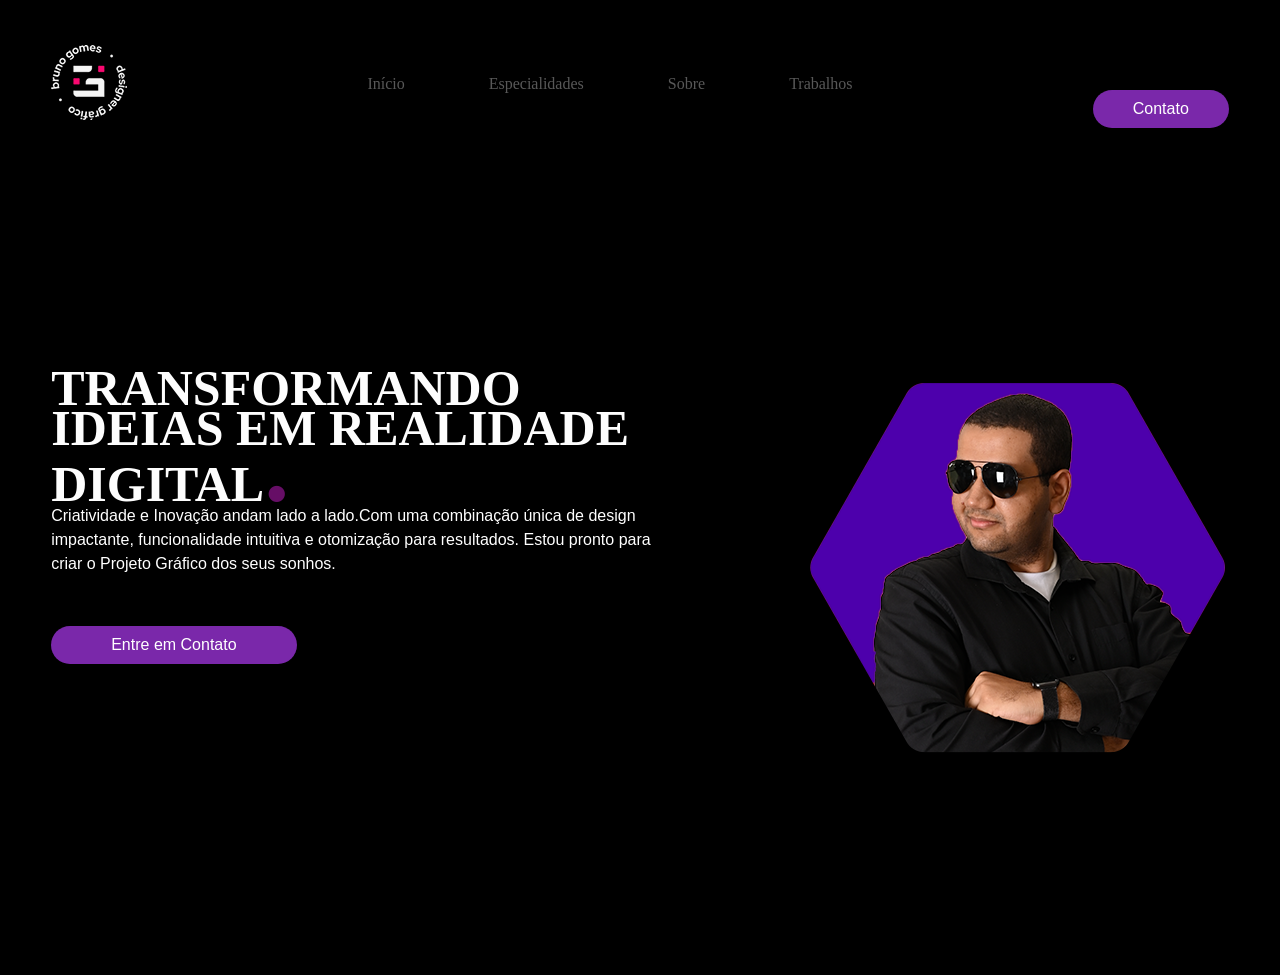
<file: Index.html>
<!DOCTYPE html>
<html lang="pt-br">
<head>
    <meta charset="UTF-8">
    <meta name="viewport" content="width=device-width, initial-scale=1.0">
    <title>Portfolio</title>
     <link rel="stylesheet" href="CSS/style.css">
</head>
<body>
    <header>
        <div class="interface">
            <div class="logotipo">
                <a href="#">
                    <img src="Images/logo2.png" alt="Logotipo">
                </a>
            </div>
            <nav class="menu-desktop">
                <ul>
                    <li><a href="#">Início</a></li>
                    <li><a href="#">Especialidades</a></li>
                    <li><a href="#">Sobre</a></li>
                    <li><a href="#">Trabalhos</a></li>
                </ul>
            </nav>
            <div class="btn-contato">
                <a href="#">
                <button>Contato</button>
                </a>
            </div>
        </div>
        <!-- Fecha interface -->

    </header>
    <main>
        <section class="topo-do-site">
            <div class="interface">
                <div class="flex">
                    <div class="texto-topo-site">
                        <h1>TRANSFORMANDO IDEIAS EM REALIDADE DIGITAL<span>.</span></h1>
                        <p>Criatividade e Inovação andam lado a lado.Com uma combinação única de 
                        design impactante, funcionalidade intuitiva e otomização para resultados. 
                        Estou pronto para criar o Projeto Gráfico dos seus sonhos.</p>
                    
                        <div class="btn-contato">
                            <a href="#">
                             <button>Entre em Contato</button>
                            </a>
                        </div>
                    </div>
                    <div class="imagem-topo">
                        <img src="Images/bruno3.png" alt="">
                    </div> 
                </div>
            </div> 
                
                
            </div>
        </section>


    </main>
    
</body>
</html>
</file>
<file: CSS/style.css>
/* Estilos globais */
*{margin: 0; 
    padding: 0; 
    box-sizing: border-box;
    font-family: 'Roboto;
}

body{
    background-color: #000000;
    height: 100vh;
}
.interface{
    max-width: 1280px;
    margin: 0 auto;
}
.flex{
    display: flex;
    gap: 150px;
}
/* ESTILO DO CABEÇALHO */
Header{
    padding: 40px 4%;
}
header >.interface{
    display: flex;
    justify-content: space-between;
    align-items: center;
}
header a{
    color: #585858;
    text-decoration: none;
    display: inline-block;
    transition:.2s;
}
header a:hover{
    color: #fdfdfd;
    transform: scale(1.1);
}

header nav ul{
    list-style-type: none;
    
}
header nav ul li{
    display: inline-block;
    padding: 0 40px;
    
}
header .btn-contato button{
    background-color: #7a28aa;
    color: #ffffff;
    padding: 10px 40px;
    border-radius: 20px;
    font-size: 16px;
    border: 0;
    cursor: pointer;

}
/* ESTILO DA SEÇÃO DO TOPO DO SITE */
section.topo-do-site{
    padding: 200px 4%;
    font-family: 'Roboto', sans-serif;
    line-height: 1.5;
   
    
}
section .topo-do-site .flex {
    align-items: center;
    justify-content:space-between;
  
  
      
}
section.topo-do-site  h1{
    font-size: 50px;
    color: #fdfdfd;
    line-height: 40px;
    font-family: Roboto;
  
}
section.topo-do-site .texto-topo-site h1 span{
    color: #660e66;
    font-size: 100px;
  

}
section.topo-do-site .texto-topo-site p{
    color:#fff
  
    
   
}


.btn-contato button{
    background-color: #7a28aa;
    color: #ffffff;
    padding: 10px 60px;
    border-radius: 50px;
    font-size: 16px;
    border: 0;
    cursor: pointer;
    margin-top: 50px;
}
</file>
